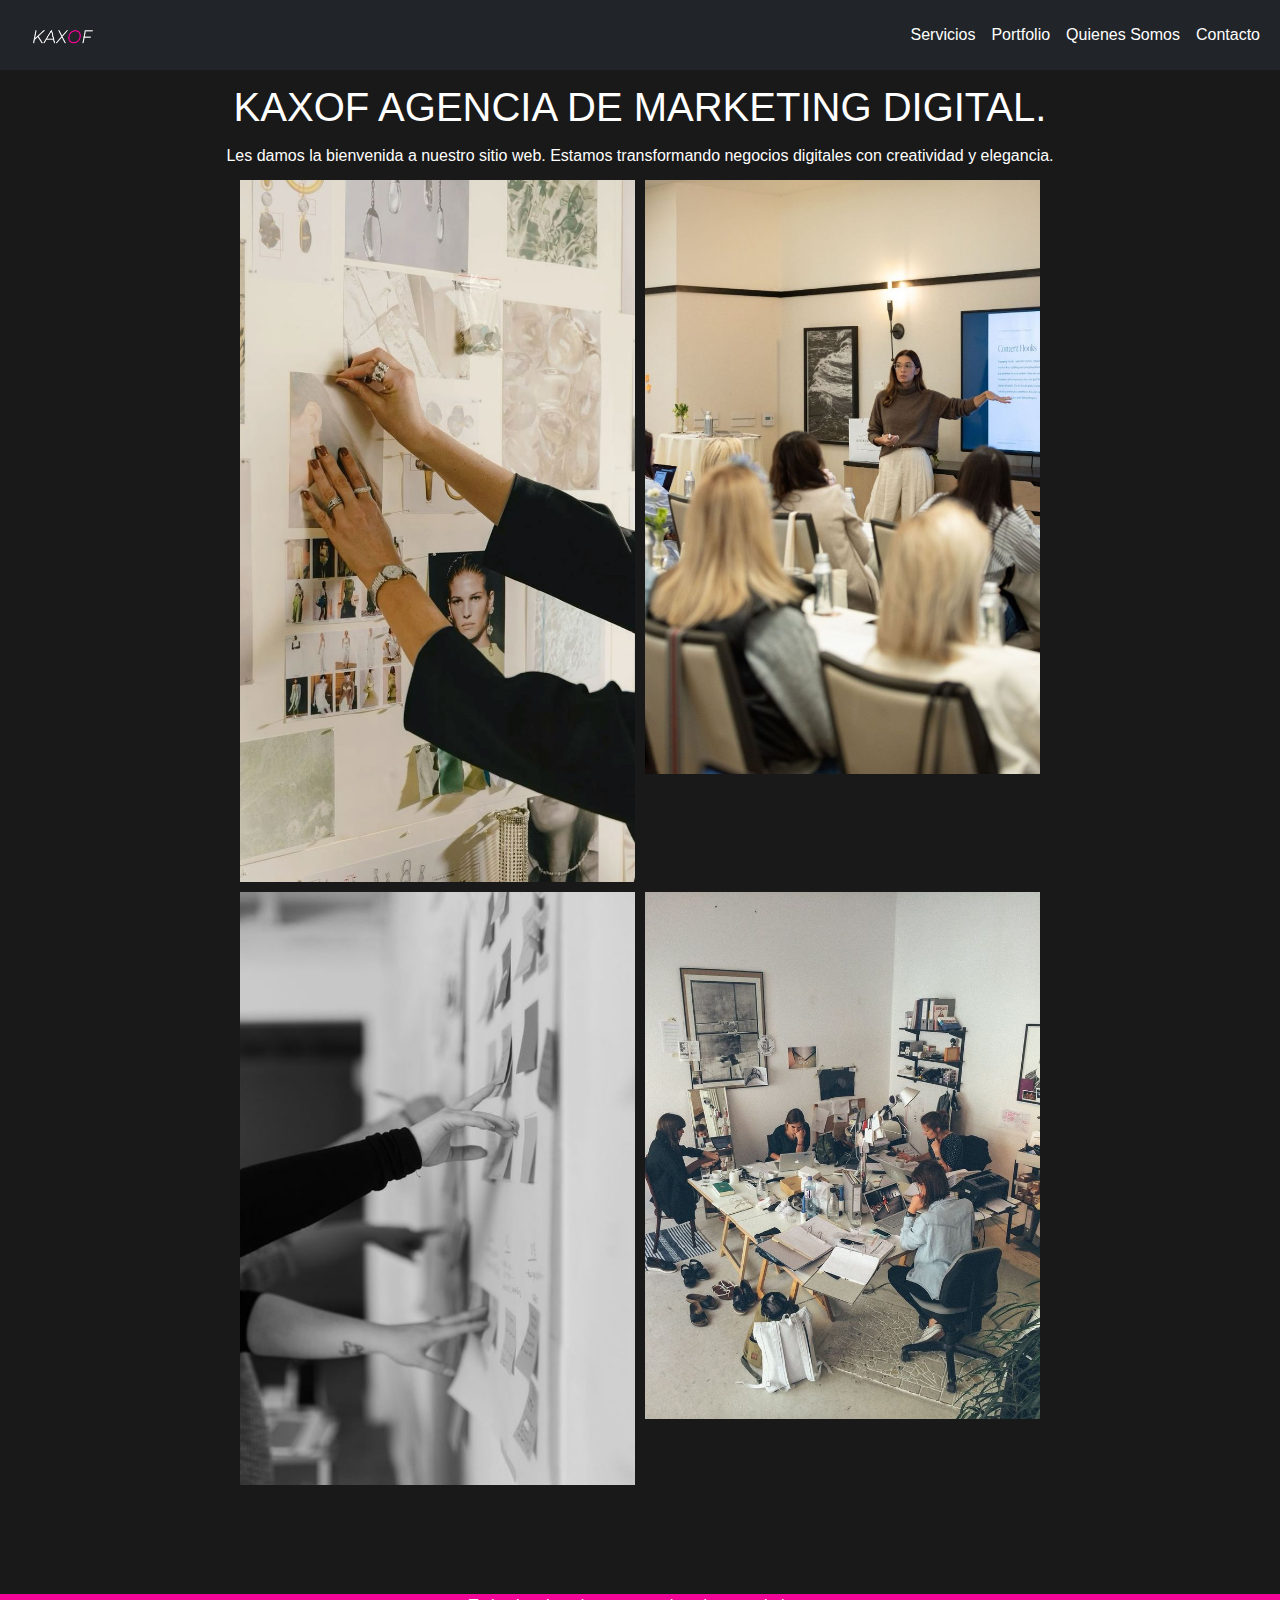
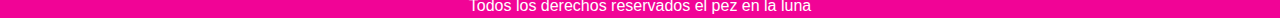
<file: index.html>
<!DOCTYPE html>
<html lang="es">
<head>
    <meta charset="UTF-8">
    <meta name="viewport" content="width=device-width, initial-scale=1">
    <title>Segunda Entrega</title>
    <link href="https://cdn.jsdelivr.net/npm/bootstrap@5.3.0/dist/css/bootstrap.min.css" rel="stylesheet">
    <link rel="stylesheet" href="css/main.css">
</head>
<body>

<header>
<nav class="navbar navbar-expand-lg navbar-dark bg-dark">
    <div class="container-fluid">
      <a class="navbar-brand" href="#">
        <img src="logo.png" alt="Logo" width="100" height="40" class="d-inline-block align-text-top">
    </a>
    </a>
        <button class="navbar-toggler" type="button" data-bs-toggle="collapse" data-bs-target="#navbarNav" aria-controls="navbarNav" aria-expanded="false" aria-label="Toggle navigation">
            <span class="navbar-toggler-icon"></span>
        </button>
        <div class="collapse navbar-collapse" id="navbarNav">
            <ul class="navbar-nav ms-auto">
                <li class="nav-item">
                    <a class="nav-link active" href="Paginas/servicios.html">Servicios</a>
                </li>
                <li class="nav-item">
                    <a class="nav-link" href="Paginas/portfolio.html">Portfolio</a>
                </li>
                <li class="nav-item">
                    <a class="nav-link" href="Paginas/quienes-somos.html">Quienes Somos</a>
                </li>
                <li class="nav-item">
                  <a class="nav-link" href="Paginas/contacto.html">Contacto</a>
              </li>
            </ul>
        </div>
    </div>
</nav>
</header>
<main>
    <h1>
        KAXOF AGENCIA DE MARKETING DIGITAL. 
    </h1>
    <p>Les damos la bienvenida a nuestro sitio web. Estamos transformando negocios digitales con creatividad y elegancia.</p>
    <section class="inicio">
<div>    
    <img src="imagenes/imagen-01.jpg" class="fliyer" alt="fliyer">
</div>
<div>    
    <img src="imagenes/imagen-02.jpg" class="fliyer-02" alt="fliyer">
</div>
<div>    
    <img src="imagenes/imagen-03.jpg" class="fliyer-03" alt="fliyer">
</div>
<div>    
    <img src="imagenes/imagen-04.jpg" class="fliyer-04" alt="fliyer">
</div>
</section>
</main>
        <footer>
            Todos los derechos reservados el pez en la luna
        </footer>
    
<script src="https://cdn.jsdelivr.net/npm/bootstrap@5.3.0/dist/js/bootstrap.bundle.min.js"></script>

</body>
</html>
</file>
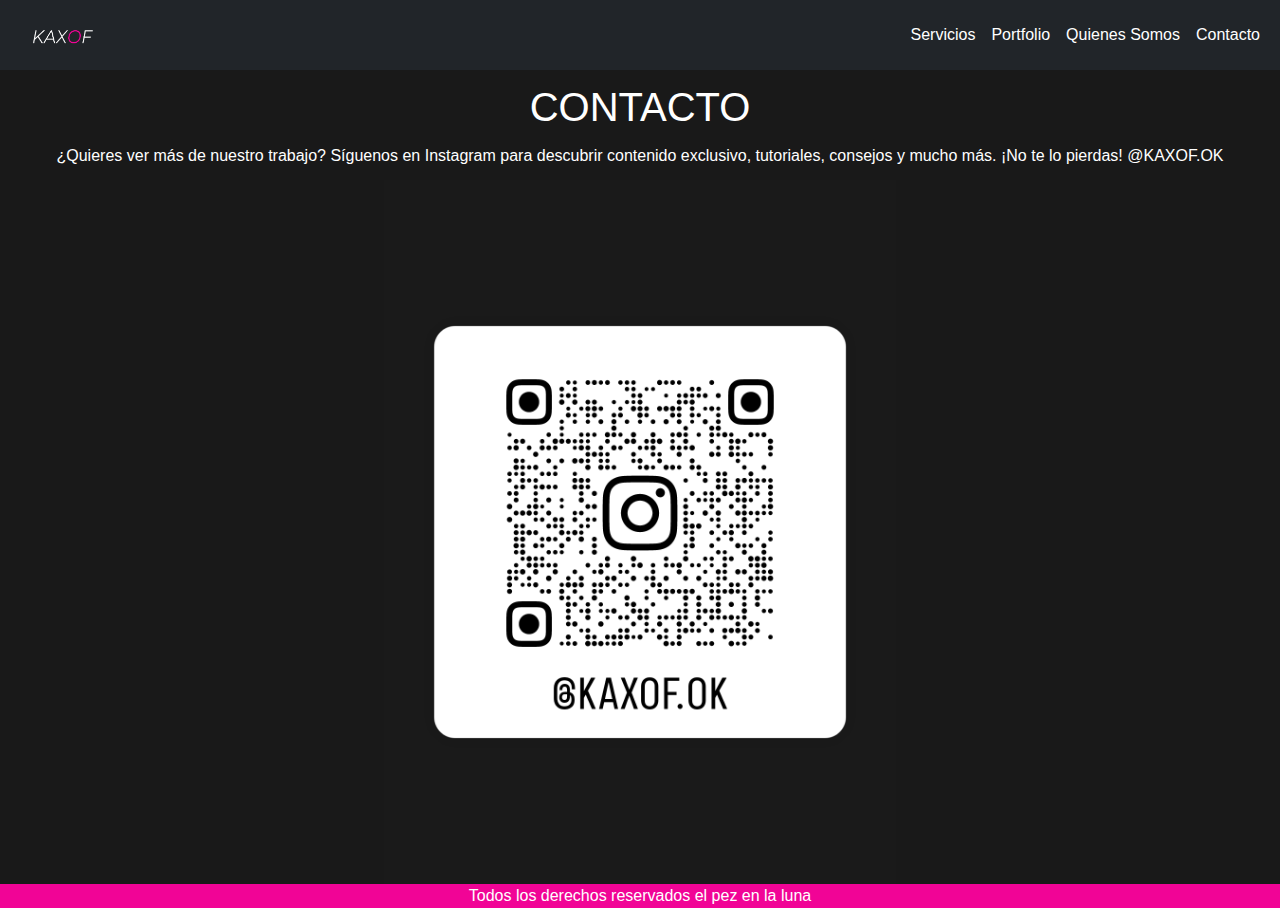
<file: Paginas/contacto.html>
<!DOCTYPE html>
<html lang="es">
<head>
    <meta charset="UTF-8">
    <meta name="viewport" content="width=device-width, initial-scale=1">
    <title>Segunda Entrega</title>
    <link href="https://cdn.jsdelivr.net/npm/bootstrap@5.3.0/dist/css/bootstrap.min.css" rel="stylesheet">
    <link rel="stylesheet" href="../css/main.css">
</head>
<body>

<header>
<nav class="navbar navbar-expand-lg navbar-dark bg-dark">
    <div class="container-fluid">
      <a class="navbar-brand" href="../index.html">
        <img src="../logo.png" alt="Logo" width="100" height="40" class="d-inline-block align-text-top">
    </a>
    </a>
        <button class="navbar-toggler" type="button" data-bs-toggle="collapse" data-bs-target="#navbarNav" aria-controls="navbarNav" aria-expanded="false" aria-label="Toggle navigation">
            <span class="navbar-toggler-icon"></span>
        </button>
        <div class="collapse navbar-collapse" id="navbarNav">
            <ul class="navbar-nav ms-auto">
                <li class="nav-item">
                    <a class="nav-link active" href="servicios.html">Servicios</a>
                </li>
                <li class="nav-item">
                    <a class="nav-link" href="portfolio.html">Portfolio</a>
                </li>
                <li class="nav-item">
                    <a class="nav-link" href="quienes-somos.html">Quienes Somos</a>
                </li>
                <li class="nav-item">
                  <a class="nav-link" href="contacto.html">Contacto</a>
              </li>
            </ul>
        </div>
    </div>
</nav>
</header>
<main>
    <h1>
        CONTACTO
    </h1>
    <p>¿Quieres ver más de nuestro trabajo? Síguenos en Instagram para descubrir contenido exclusivo, tutoriales, consejos y mucho más. ¡No te lo pierdas! @KAXOF.OK</p>
    <img src="../imagenes/mi-instagram.png" class="fliyer-instagram" alt="instagram">
    </main>
        <footer>
            Todos los derechos reservados el pez en la luna
        </footer>
    
<script src="https://cdn.jsdelivr.net/npm/bootstrap@5.3.0/dist/js/bootstrap.bundle.min.js"></script>

</body>
</html>
</file>
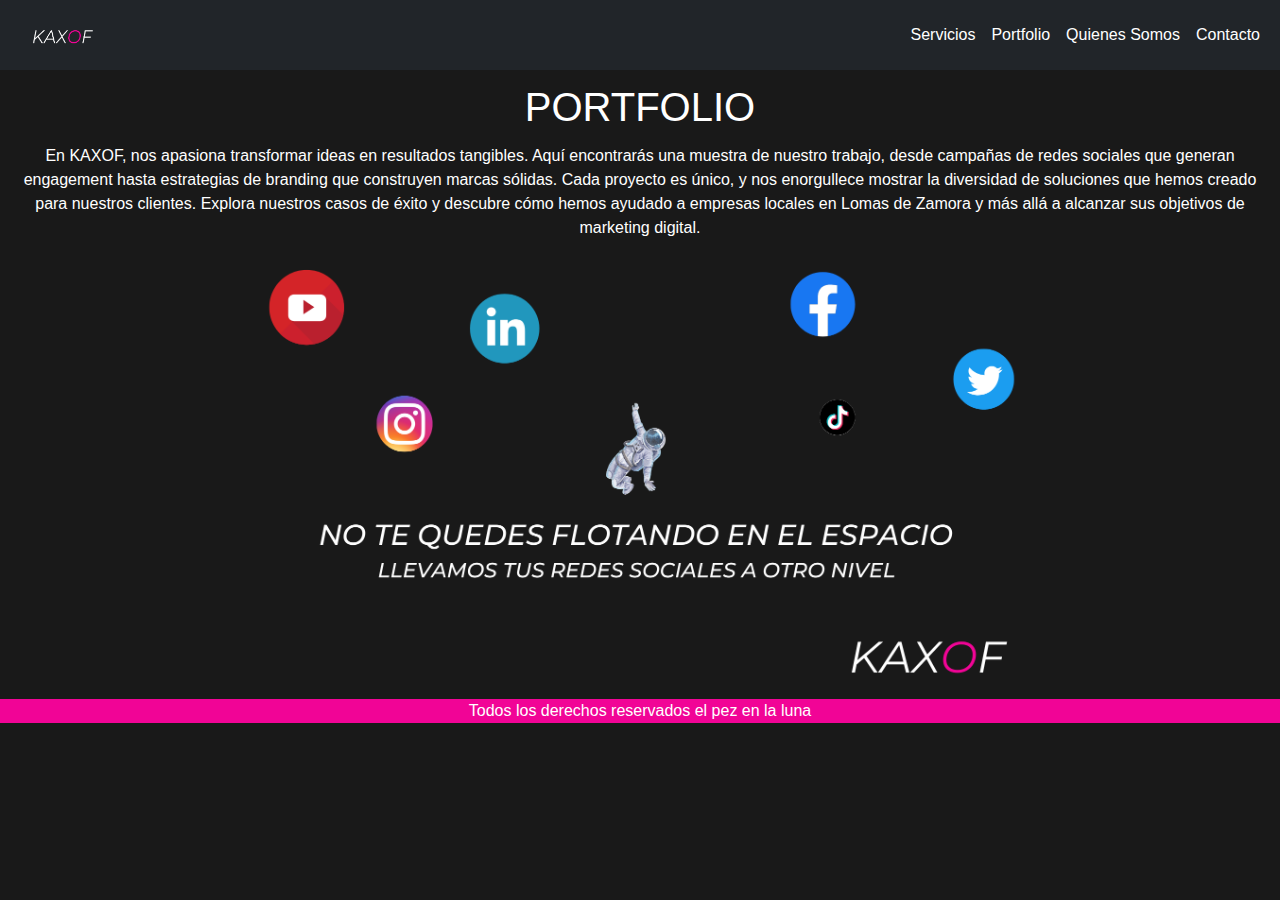
<file: Paginas/portfolio.html>
<!DOCTYPE html>
<html lang="es">
<head>
    <meta charset="UTF-8">
    <meta name="viewport" content="width=device-width, initial-scale=1">
    <title>Segunda Entrega</title>
    <link href="https://cdn.jsdelivr.net/npm/bootstrap@5.3.0/dist/css/bootstrap.min.css" rel="stylesheet">
    <link rel="stylesheet" href="../css/main.css">
</head>
<body>

<header>
<nav class="navbar navbar-expand-lg navbar-dark bg-dark">
    <div class="container-fluid">
      <a class="navbar-brand" href="../index.html">
        <img src="../logo.png" alt="Logo" width="100" height="40" class="d-inline-block align-text-top">
    </a>
    </a>
        <button class="navbar-toggler" type="button" data-bs-toggle="collapse" data-bs-target="#navbarNav" aria-controls="navbarNav" aria-expanded="false" aria-label="Toggle navigation">
            <span class="navbar-toggler-icon"></span>
        </button>
        <div class="collapse navbar-collapse" id="navbarNav">
            <ul class="navbar-nav ms-auto">
                <li class="nav-item">
                    <a class="nav-link active" href="servicios.html">Servicios</a>
                </li>
                <li class="nav-item">
                    <a class="nav-link" href="portfolio.html">Portfolio</a>
                </li>
                <li class="nav-item">
                    <a class="nav-link" href="quienes-somos.html">Quienes Somos</a>
                </li>
                <li class="nav-item">
                  <a class="nav-link" href="contacto.html">Contacto</a>
              </li>
            </ul>
        </div>
    </div>
</nav>
</header>
<main>
    <h1>
        PORTFOLIO 
    </h1>
    <p>
        En KAXOF, nos apasiona transformar ideas en resultados tangibles. Aquí encontrarás una muestra de nuestro trabajo, desde campañas de redes sociales que generan engagement hasta estrategias de branding que construyen marcas sólidas. Cada proyecto es único, y nos enorgullece mostrar la diversidad de soluciones que hemos creado para nuestros clientes.

Explora nuestros casos de éxito y descubre cómo hemos ayudado a empresas locales en Lomas de Zamora y más allá a alcanzar sus objetivos de marketing digital.
    </p>
    <img src="../imagenes/imagen-00.png" class="fliyer-x" alt="fliyer">
    </main>
        <footer>
            Todos los derechos reservados el pez en la luna
        </footer>
    
<script src="https://cdn.jsdelivr.net/npm/bootstrap@5.3.0/dist/js/bootstrap.bundle.min.js"></script>

</body>
</html>
</file>
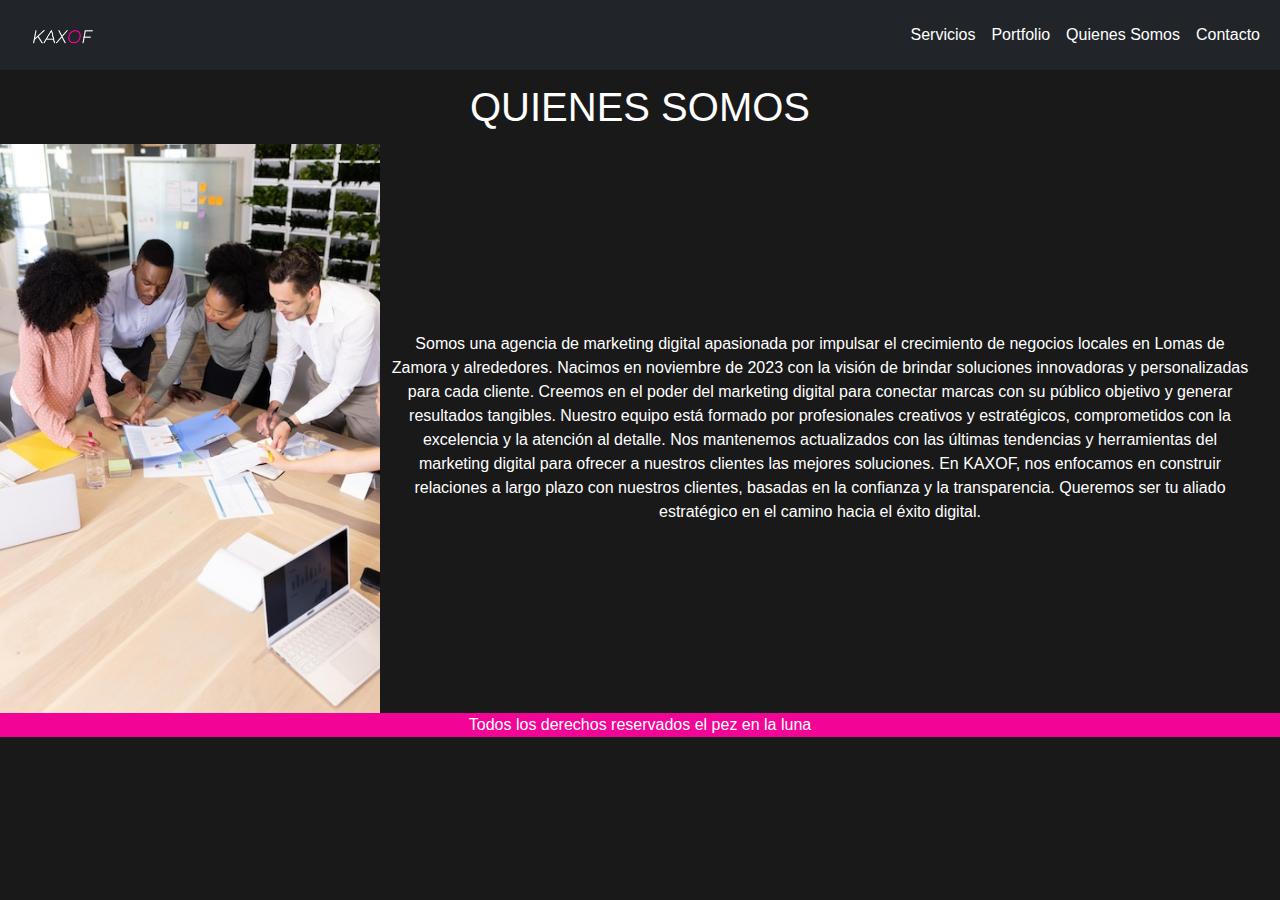
<file: Paginas/quienes-somos.html>
<!DOCTYPE html>
<html lang="es">
<head>
    <meta charset="UTF-8">
    <meta name="viewport" content="width=device-width, initial-scale=1">
    <title>Segunda Entrega</title>
    <link href="https://cdn.jsdelivr.net/npm/bootstrap@5.3.0/dist/css/bootstrap.min.css" rel="stylesheet">
    <link rel="stylesheet" href="../css/main.css">
</head>
<body>

<header>
<nav class="navbar navbar-expand-lg navbar-dark bg-dark">
    <div class="container-fluid">
      <a class="navbar-brand" href="../index.html">
        <img src="../logo.png" alt="Logo" width="100" height="40" class="d-inline-block align-text-top">
    </a>
    </a>
        <button class="navbar-toggler" type="button" data-bs-toggle="collapse" data-bs-target="#navbarNav" aria-controls="navbarNav" aria-expanded="false" aria-label="Toggle navigation">
            <span class="navbar-toggler-icon"></span>
        </button>
        <div class="collapse navbar-collapse" id="navbarNav">
            <ul class="navbar-nav ms-auto">
                <li class="nav-item">
                    <a class="nav-link active" href="servicios.html">Servicios</a>
                </li>
                <li class="nav-item">
                    <a class="nav-link" href="portfolio.html">Portfolio</a>
                </li>
                <li class="nav-item">
                    <a class="nav-link" href="quienes-somos.html">Quienes Somos</a>
                </li>
                <li class="nav-item">
                  <a class="nav-link" href="contacto.html">Contacto</a>
              </li>
            </ul>
        </div>
    </div>
</nav>
</header>
<main class="quienes-somos">
    <h1>
        QUIENES SOMOS 
    </h1>
    <div class="contenido">
        <img src="../imagenes/quienes-somos.jpg" class="fliyer-x" alt="fliyer">
        <div class="texto">
    <p>Somos una agencia de marketing digital apasionada por impulsar el crecimiento de negocios locales en Lomas de Zamora y alrededores. Nacimos en noviembre de 2023 con la visión de brindar soluciones innovadoras y personalizadas para cada cliente. Creemos en el poder del marketing digital para conectar marcas con su público objetivo y generar resultados tangibles.

        Nuestro equipo está formado por profesionales creativos y estratégicos, comprometidos con la excelencia y la atención al detalle. Nos mantenemos actualizados con las últimas tendencias y herramientas del marketing digital para ofrecer a nuestros clientes las mejores soluciones.
        
        En KAXOF, nos enfocamos en construir relaciones a largo plazo con nuestros clientes, basadas en la confianza y la transparencia. Queremos ser tu aliado estratégico en el camino hacia el éxito digital.</p>
    </div>
    
</div>
    </main>
        <footer>
            Todos los derechos reservados el pez en la luna
        </footer>
    
<script src="https://cdn.jsdelivr.net/npm/bootstrap@5.3.0/dist/js/bootstrap.bundle.min.js"></script>

</body>
</html>
</file>
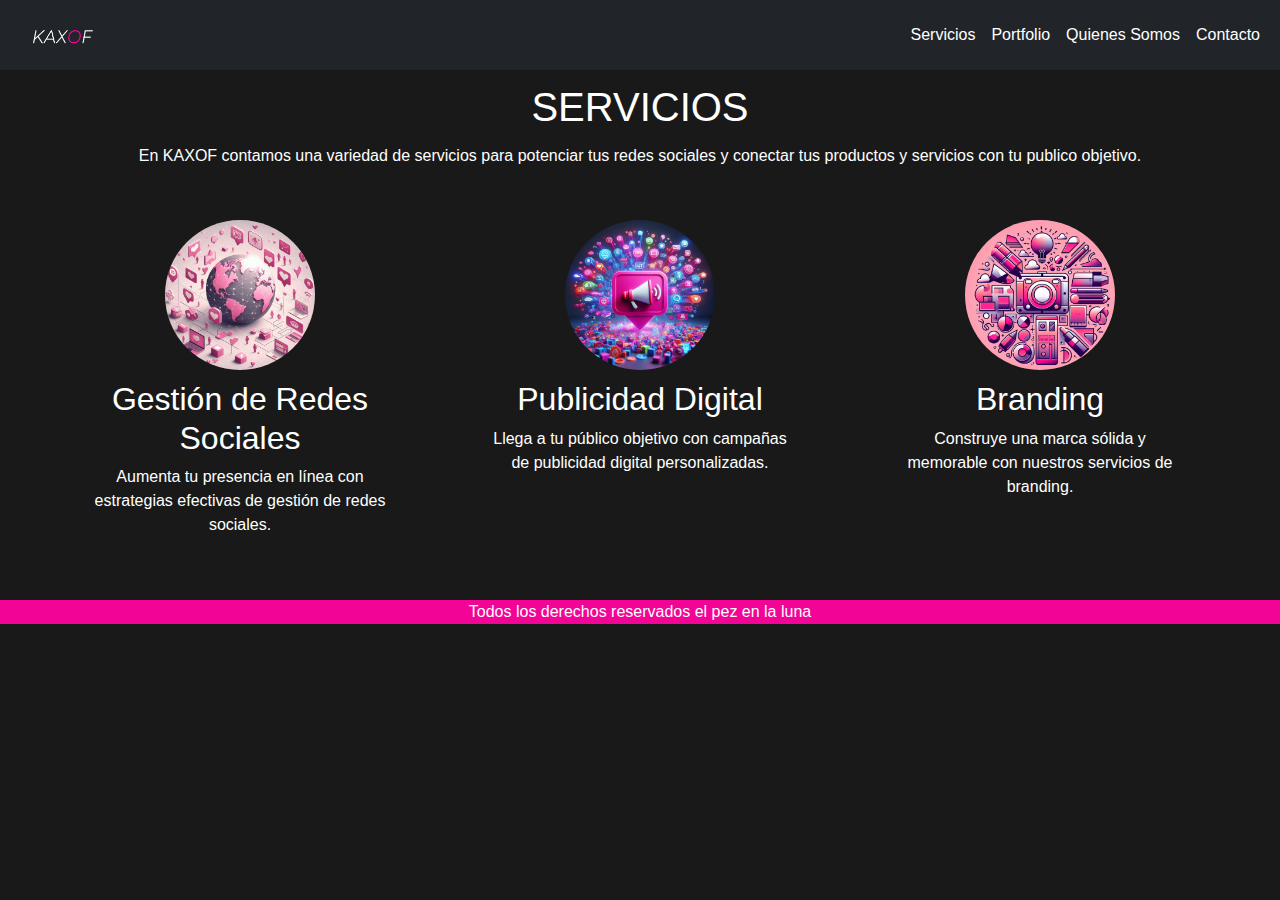
<file: Paginas/servicios.html>
<!DOCTYPE html>
<html lang="es">
<head>
    <meta charset="UTF-8">
    <meta name="viewport" content="width=device-width, initial-scale=1">
    <title>Segunda Entrega</title>
    <link href="https://cdn.jsdelivr.net/npm/bootstrap@5.3.0/dist/css/bootstrap.min.css" rel="stylesheet">
    <link rel="stylesheet" href="../css/main.css">
</head>
<body>

<header>
<nav class="navbar navbar-expand-lg navbar-dark bg-dark">
    <div class="container-fluid">
      <a class="navbar-brand" href="../index.html">
        <img src="../logo.png" alt="Logo" width="100" height="40" class="d-inline-block align-text-top">
    </a>
    </a>
        <button class="navbar-toggler" type="button" data-bs-toggle="collapse" data-bs-target="#navbarNav" aria-controls="navbarNav" aria-expanded="false" aria-label="Toggle navigation">
            <span class="navbar-toggler-icon"></span>
        </button>
        <div class="collapse navbar-collapse" id="navbarNav">
            <ul class="navbar-nav ms-auto">
                <li class="nav-item">
                    <a class="nav-link active" href="servicios.html">Servicios</a>
                </li>
                <li class="nav-item">
                    <a class="nav-link" href="portfolio.html">Portfolio</a>
                </li>
                <li class="nav-item">
                    <a class="nav-link" href="quienes-somos.html">Quienes Somos</a>
                </li>
                <li class="nav-item">
                  <a class="nav-link" href="contacto.html">Contacto</a>
              </li>
            </ul>
        </div>
    </div>
</nav>
</header>
<main>
    <h1>
        SERVICIOS 
    </h1>
    <P>
        En KAXOF contamos una variedad de servicios para potenciar tus redes sociales y conectar tus productos y servicios con tu publico objetivo.
    </P>
    <section class="services">
    <div class="service">
        <img src="../imagenes/redes-sociales.jpeg" alt="Gestión de Redes Sociales">
        <h2>Gestión de Redes Sociales</h2>
        <p>Aumenta tu presencia en línea con estrategias efectivas de gestión de redes sociales.</p>
    </div>
    <div class="service">
        <img src="../imagenes/publicidad-digital.jpeg" alt="Publicidad Digital">
        <h2>Publicidad Digital</h2>
        <p>Llega a tu público objetivo con campañas de publicidad digital personalizadas.</p>
    </div>
    <div class="service">
        <img src="../imagenes/branding.jpeg" alt="Branding">
        <h2>Branding</h2>
        <p>Construye una marca sólida y memorable con nuestros servicios de branding.</p>
    </div>
</section>
    </main>
        <footer>
            Todos los derechos reservados el pez en la luna
        </footer>
    
<script src="https://cdn.jsdelivr.net/npm/bootstrap@5.3.0/dist/js/bootstrap.bundle.min.js"></script>

</body>
</html>
</file>
<file: css/main.css>
* {
  margin: 0;
  padding: 0;
  box-sizing: border-box;
}

body {
  background-color: #191919;
  font-family: Arial, Helvetica, sans-serif;
  text-align: center;
}

header nav ul li a {
  text-decoration: none !important;
  color: white !important;
}

footer {
  background-color: #f10496;
  color: white;
  text-align: center;
}

h1 {
  color: white;
  text-align: center;
  margin: 1%;
}

p {
  color: white;
  text-align: center;
  margin: 1%;
  margin-top: 1%;
}

.inicio {
  display: grid;
  grid-template-columns: repeat(2, 1fr);
  grid-template-rows: repeat(2, 1fr);
  gap: 10px;
  max-width: 800px;
  margin: 0 auto;
}

.inicio img {
  width: 100%;
  height: auto;
  object-fit: cover;
}

@media (max-width: 768px) {
  .inicio {
    grid-template-columns: 1fr;
    grid-template-rows: auto;
  }
  .inicio img {
    max-width: 80%;
    margin: 10px auto;
    display: block;
  }
}
@media (max-width: 480px) {
  .inicio img {
    max-width: 90%;
  }
}
.fliyer-x {
  width: 62%;
}

.fliyer-instagram {
  width: 40%;
}

.quienes-somos .contenido {
  display: flex;
  align-items: center;
}

.quienes-somos .texto {
  flex: 1;
  padding-right: 20px;
}

.quienes-somos img {
  max-width: 380px;
  height: auto;
}

@media (max-width: 768px) {
  .quienes-somos .contenido {
    flex-direction: column;
    align-items: center;
  }
  .quienes-somos .texto {
    padding-right: 0;
    margin-bottom: 20px;
    text-align: center;
  }
  .quienes-somos img {
    max-width: 100%;
    display: block;
    margin: 0 auto;
  }
}
@media (max-width: 480px) {
  .quienes-somos img {
    max-width: 90%;
  }
}
.services {
  display: flex;
  justify-content: space-around;
  padding: 40px;
  flex-wrap: wrap;
}

.service {
  width: 300px;
  text-align: center;
  margin-bottom: 20px;
}

.service img {
  width: 150px;
  height: 150px;
  object-fit: cover;
  border-radius: 50%;
  margin-bottom: 10px;
}

.service h2 {
  text-decoration: none !important;
  color: white !important;
}

/*# sourceMappingURL=main.css.map */
</file>
